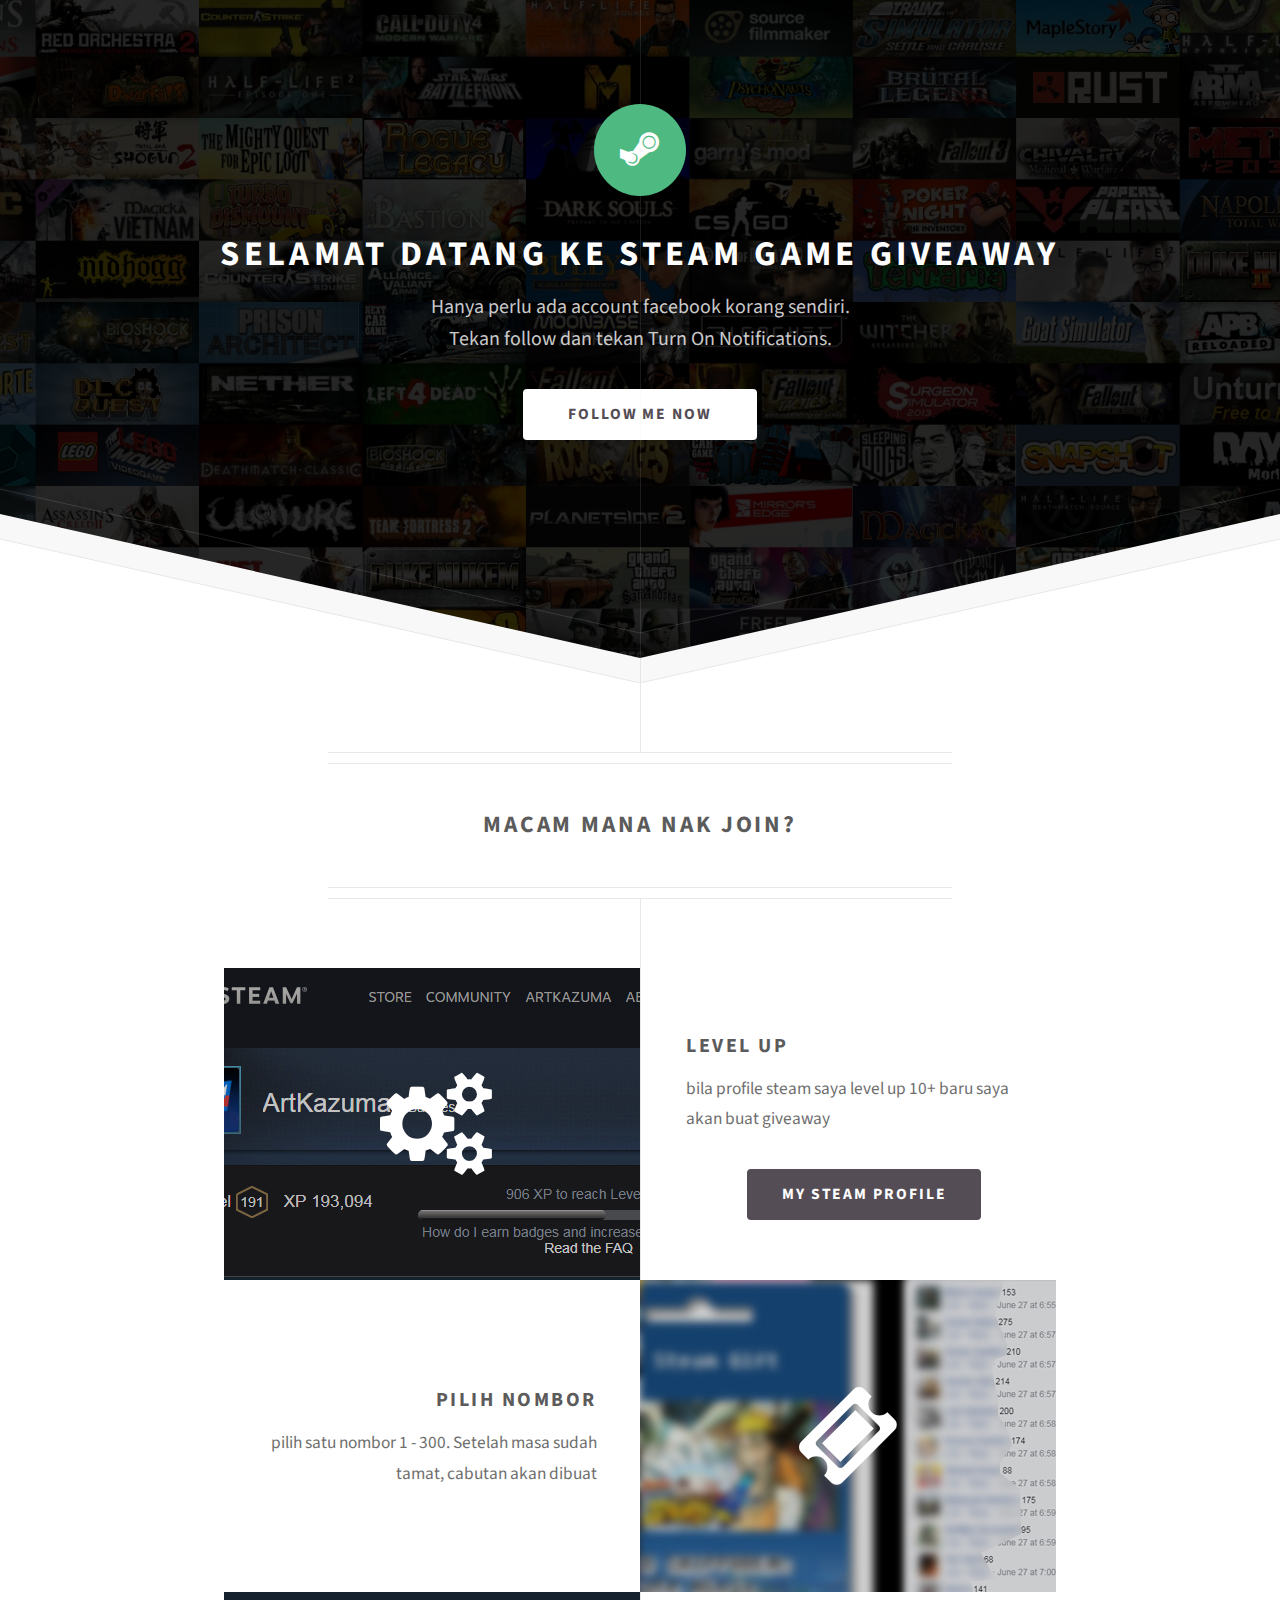
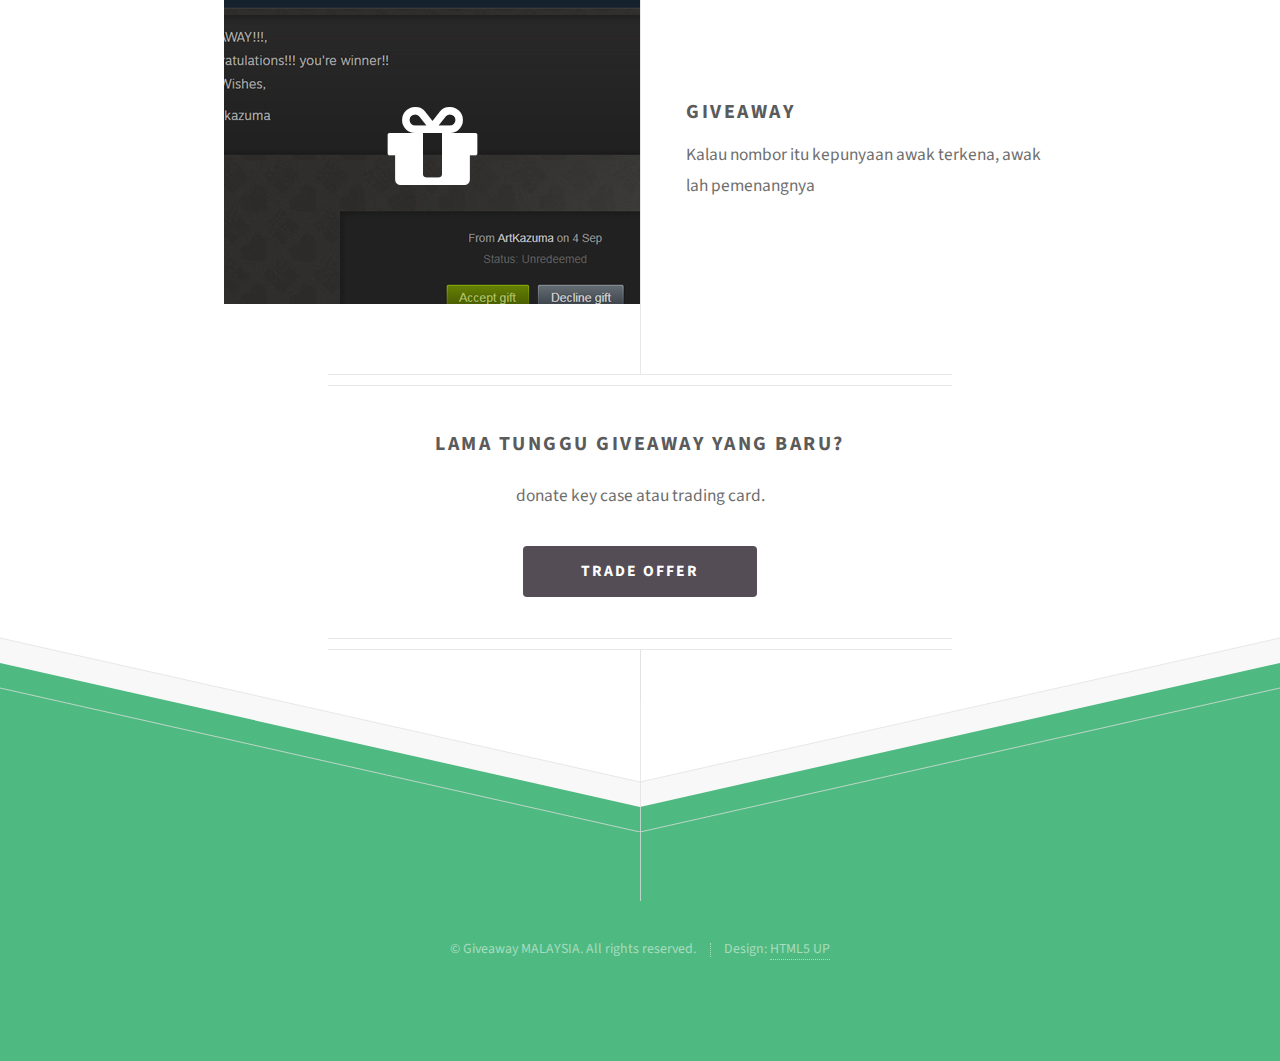
<file: steamgame.ga/index.html>
<!DOCTYPE HTML>
<!--
	Directive by HTML5 UP
	html5up.net | @ajlkn
	Free for personal and commercial use under the CCA 3.0 license (html5up.net/license)
-->
<html>


<style>
.btn {
  background: #3498db;
  background-image: -webkit-linear-gradient(top, #3498db, #2980b9);
  background-image: -moz-linear-gradient(top, #3498db, #2980b9);
  background-image: -ms-linear-gradient(top, #3498db, #2980b9);
  background-image: -o-linear-gradient(top, #3498db, #2980b9);
  background-image: linear-gradient(to bottom, #3498db, #2980b9);
  -webkit-border-radius: 0;
  -moz-border-radius: 0;
  border-radius: 0px;
  font-family: Arial;
  color: #ffffff;
  font-size: 27px;
  padding: 22px 18px 19px 20px;
  border: solid #1f628d 0px;
  text-decoration: none;
}

.btn:hover {
  background: #3cb0fd;
  text-decoration: none;
}

}#freewha {display: none;}

</style>
	<head>
		<title>Giveaway For Malaysia</title>
		<meta charset="utf-8" />
		<meta name="viewport" content="width=device-width, initial-scale=1" />
		<!--[if lte IE 8]><script src="assets/js/ie/html5shiv.js"></script><![endif]-->
		<link rel="stylesheet" href="assets/css/main.css" />
		<!--[if lte IE 8]><link rel="stylesheet" href="assets/css/ie8.css" /><![endif]-->
		<link rel="icon" href="assets\css\images\ico.png">
	</head>
	<body>

		<!-- Header -->
			<div id="header">
				<span class="logo icon fa fa-steam"></span>
				<h1>Selamat Datang Ke Steam Game Giveaway</h1>
				<p>Hanya perlu ada account facebook korang sendiri.</a>
				<br />
				Tekan follow dan tekan Turn On Notifications</a>.
				<br /><br />				<ul class="actions">
						<li><a target="_blank" href="https://www.facebook.com/afeqien.manja/media_set?set=a.895806427151703.1073741858.100001670620458" class="button">follow me now</a></li>
					</ul></p>
			</div>

		<!-- Main -->
			<div id="main">

				<header class="major container 75%">
					<h2>macam mana nak join?</h2>
					<!--
					<p>Tellus erat mauris ipsum fermentum<br />
					etiam vivamus nunc nibh morbi.</p>
					-->
				</header>

				<div class="box alt container">
					<section class="feature left">
						<a  class="image icon fa fa-cogs"><img src="images/pic01.jpg" alt="" /></a>
						<div class="content">
							<h3>Level UP</h3>
							<p>bila profile steam saya level up 10+ baru saya akan buat giveaway <ul class="actions">
						<li><a target="_blank" href="http://steamcommunity.com/id/artkazuma" class="button">My Steam Profile</a></li></p>
						</div>
					</section>
					<section class="feature right">
						<a  class="image icon fa fa-ticket"><img src="images/pic02.jpg" alt="" /></a>
						<div class="content">
							<h3>pilih nombor</h3>
							<p>pilih satu nombor 1 - 300. Setelah masa sudah tamat, cabutan akan dibuat </p>
						</div>
					</section>
					<section class="feature left">
						<a class="image icon fa fa-gift"><img src="images/pic03.jpg" alt="" /></a>
						<div class="content">
							<h3>Giveaway</h3>
							<p>Kalau nombor itu kepunyaan awak terkena, awak lah pemenangnya</p>
						</div>
					</section>
				</div>

				<!--
				<div class="box container">
					<header>
						<h2>A lot of generic stuff</h2>
					</header>
					<section>
						<header>
							<h3>Paragraph</h3>
							<p>This is the subtitle for this particular heading</p>
						</header>
						<p>Phasellus nisl nisl, varius id <sup>porttitor sed pellentesque</sup> ac orci. Pellentesque
						habitant <strong>strong</strong> tristique <b>bold</b> et netus <i>italic</i> malesuada <em>emphasized</em> ac turpis egestas. Morbi
						leo suscipit ut. Praesent <sub>id turpis vitae</sub> turpis pretium ultricies. Vestibulum sit
						amet risus elit.</p>
					</section>
					<section>
						<header>
							<h3>Blockquote</h3>
						</header>
						<blockquote>Fringilla nisl. Donec accumsan interdum nisi, quis tincidunt felis sagittis eget.
						tempus euismod. Vestibulum ante ipsum primis in faucibus.</blockquote>
					</section>
					<section>
						<header>
							<h3>Divider</h3>
						</header>
						<p>Donec consectetur vestibulum dolor et pulvinar. Etiam vel felis enim, at viverra
						ligula. Ut porttitor sagittis lorem, quis eleifend nisi ornare vel. Praesent nec orci
						facilisis leo magna. Cras sit amet urna eros, id egestas urna. Quisque aliquam
						tempus euismod. Vestibulum ante ipsum primis in faucibus orci luctus et ultrices
						posuere cubilia.</p>
						<hr />
						<p>Donec consectetur vestibulum dolor et pulvinar. Etiam vel felis enim, at viverra
						ligula. Ut porttitor sagittis lorem, quis eleifend nisi ornare vel. Praesent nec orci
						facilisis leo magna. Cras sit amet urna eros, id egestas urna. Quisque aliquam
						tempus euismod. Vestibulum ante ipsum primis in faucibus orci luctus et ultrices
						posuere cubilia.</p>
					</section>
					<section>
						<header>
							<h3>Unordered List</h3>
						</header>
						<ul class="default">
							<li>Donec consectetur vestibulum dolor et pulvinar. Etiam vel felis enim, at viverra ligula. Ut porttitor sagittis lorem, quis eleifend nisi ornare vel.</li>
							<li>Donec consectetur vestibulum dolor et pulvinar. Etiam vel felis enim, at viverra ligula. Ut porttitor sagittis lorem, quis eleifend nisi ornare vel.</li>
							<li>Donec consectetur vestibulum dolor et pulvinar. Etiam vel felis enim, at viverra ligula. Ut porttitor sagittis lorem, quis eleifend nisi ornare vel.</li>
							<li>Donec consectetur vestibulum dolor et pulvinar. Etiam vel felis enim, at viverra ligula. Ut porttitor sagittis lorem, quis eleifend nisi ornare vel.</li>
						</ul>
					</section>
					<section>
						<header>
							<h3>Ordered List</h3>
						</header>
						<ol class="default">
							<li>Donec consectetur vestibulum dolor et pulvinar. Etiam vel felis enim, at viverra ligula. Ut porttitor sagittis lorem, quis eleifend nisi ornare vel.</li>
							<li>Donec consectetur vestibulum dolor et pulvinar. Etiam vel felis enim, at viverra ligula. Ut porttitor sagittis lorem, quis eleifend nisi ornare vel.</li>
							<li>Donec consectetur vestibulum dolor et pulvinar. Etiam vel felis enim, at viverra ligula. Ut porttitor sagittis lorem, quis eleifend nisi ornare vel.</li>
							<li>Donec consectetur vestibulum dolor et pulvinar. Etiam vel felis enim, at viverra ligula. Ut porttitor sagittis lorem, quis eleifend nisi ornare vel.</li>
						</ol>
					</section>
					<section>
						<header>
							<h3>Table</h3>
						</header>
						<div class="table-wrapper">
							<table class="default">
								<thead>
									<tr>
										<th>ID</th>
										<th>Name</th>
										<th>Description</th>
										<th>Price</th>
									</tr>
								</thead>
								<tbody>
									<tr>
										<td>45815</td>
										<td>Something</td>
										<td>Ut porttitor sagittis lorem, quis eleifend nisi ornare vel.</td>
										<td>29.99</td>
									</tr>
									<tr>
										<td>24524</td>
										<td>Nothing</td>
										<td>Ut porttitor sagittis lorem, quis eleifend nisi ornare vel.</td>
										<td>19.99</td>
									</tr>
									<tr>
										<td>45815</td>
										<td>Something</td>
										<td>Ut porttitor sagittis lorem, quis eleifend nisi ornare vel.</td>
										<td>29.99</td>
									</tr>
									<tr>
										<td>24524</td>
										<td>Nothing</td>
										<td>Ut porttitor sagittis lorem, quis eleifend nisi ornare vel.</td>
										<td>19.99</td>
									</tr>
								</tbody>
								<tfoot>
									<tr>
										<td colspan="3"></td>
										<td>100.00</td>
									</tr>
								</tfoot>
							</table>
						</div>
					</section>
					<section>
						<header>
							<h3>Form</h3>
						</header>
						<form method="post" action="#">
							<div class="row">
								<div class="6u 12u(mobilep)">
									<label for="name">Name</label>
									<input class="text" type="text" name="name" id="name" value="" placeholder="John Doe" />
								</div>
								<div class="6u 12u(mobilep)">
									<label for="email">Email</label>
									<input class="text" type="text" name="email" id="email" value="" placeholder="johndoe@domain.tld" />
								</div>
							</div>
							<div class="row">
								<div class="12u">
									<label for="subject">Subject</label>
									<input class="text" type="text" name="subject" id="subject" value="" placeholder="Enter your subject" />
								</div>
							</div>
							<div class="row">
								<div class="12u">
									<label for="subject">Message</label>
									<textarea name="message" id="message" placeholder="Enter your message" rows="6"></textarea>
								</div>
							</div>
							<div class="row">
								<div class="12u">
									<ul class="actions">
										<li><input type="submit" value="Send" /></li>
										<li><input type="reset" value="Reset" class="alt" /></li>
									</ul>
								</div>
							</div>
						</form>
					</section>
				</div>
				-->

				<footer class="major container 75%">
					<h3>lama tunggu giveaway yang baru?</h3>
					<p>donate key case atau trading card.</p>
					<ul class="actions">
						<li><a target="_blank" href="https://steamcommunity.com/tradeoffer/new/?partner=182076059&token=0qefOMpz" class="button">Trade Offer</a></li>
					</ul>
				</footer>

			</div>

		<!-- Footer -->
			<div id="footer">
				<div class="container 75%">


					<ul class="copyright">
						<li>&copy; Giveaway MALAYSIA. All rights reserved.</li><li>Design: <a href="http://html5up.net">HTML5 UP</a></li>
					</ul>

				</div>
			</div>

		<!-- Scripts -->
			<script src="assets/js/jquery.min.js"></script>
			<script src="assets/js/skel.min.js"></script>
			<script src="assets/js/util.js"></script>
			<!--[if lte IE 8]><script src="assets/js/ie/respond.min.js"></script><![endif]-->
			<script src="assets/js/main.js"></script>

	</body>
</html>
</file>
<file: steamgame.ga/assets/css/ie8.css>
/*
	Directive by HTML5 UP
	html5up.net | @ajlkn
	Free for personal and commercial use under the CCA 3.0 license (html5up.net/license)
*/

/* Basic */

	hr {
		border-top: solid 1px #cccccc;
	}

	blockquote {
		border-left: solid 0.5em #cccccc;
	}

/* Section/Article */

	header.major {
		border-color: #cccccc;
	}

		header.major p {
			border-top: solid 1px #cccccc;
		}

	footer.major {
		border-color: #cccccc;
	}

/* Button */

	input[type="submit"],
	input[type="reset"],
	input[type="button"],
	.button {
		position: relative;
		-ms-behavior: url("assets/js/ie/PIE.htc");
	}

		input[type="submit"].alt,
		input[type="reset"].alt,
		input[type="button"].alt,
		.button.alt {
			border: solid 1px #cccccc;
		}

/* Form */

	input[type="text"],
	input[type="password"],
	input[type="email"],
	select,
	textarea {
		position: relative;
		border: solid 1px #cccccc;
		-ms-behavior: url("assets/js/ie/PIE.htc");
	}

/* Image */

	.image {
		border: 0;
		display: inline-block;
		position: relative;
	}

		.image:after {
			display: none;
		}

/* Box */

	.box {
		border: solid 1px #cccccc;
	}

/* Header */

	#header {
		background-image: url("../../images/header.jpg") !important;
		background-size: cover !important;
		background-position: scroll !important;
		-ms-behavior: url("assets/js/ie/backgroundsize.min.htc");
		padding: 8em 0 !important;
		color: #ffffff;
	}

		#header a {
			color: inherit;
		}

		#header:before {
			content: '';
			background-image: url("images/overlay.png");
			position: absolute;
			left: 0;
			top: 0;
			width: 100%;
			height: 100%;
			display: block;
			z-index: 0;
		}

		#header > * {
			position: relative;
			z-index: 1;
		}

		#header .logo {
			-ms-behavior: url("assets/js/ie/PIE.htc");
		}

/* Footer */

	#footer {
		background-image: none !important;
		margin-top: 0 !important;
		padding: 4em 0 !important;
		color: #ffffff;
	}

/* Main */

	#main {
		padding: 4em 0;
	}
</file>
<file: steamgame.ga/assets/css/main.css>
@import url("font-awesome.min.css");
@import url("https://fonts.googleapis.com/css?family=Source+Sans+Pro:300,300italic,400,400italic,600,600italic,700,700italic");

/*
	Directive by HTML5 UP
	html5up.net | @ajlkn
	Free for personal and commercial use under the CCA 3.0 license (html5up.net/license)
*/

/* Reset */

	html, body, div, span, applet, object, iframe, h1, h2, h3, h4, h5, h6, p, blockquote, pre, a, abbr, acronym, address, big, cite, code, del, dfn, em, img, ins, kbd, q, s, samp, small, strike, strong, sub, sup, tt, var, b, u, i, center, dl, dt, dd, ol, ul, li, fieldset, form, label, legend, table, caption, tbody, tfoot, thead, tr, th, td, article, aside, canvas, details, embed, figure, figcaption, footer, header, hgroup, menu, nav, output, ruby, section, summary, time, mark, audio, video {
		margin: 0;
		padding: 0;
		border: 0;
		font-size: 100%;
		font: inherit;
		vertical-align: baseline;
	}

	article, aside, details, figcaption, figure, footer, header, hgroup, menu, nav, section {
		display: block;
	}

	body {
		line-height: 1;
	}

	ol, ul {
		list-style: none;
	}

	blockquote, q {
		quotes: none;
	}

	blockquote:before, blockquote:after, q:before, q:after {
		content: '';
		content: none;
	}

	table {
		border-collapse: collapse;
		border-spacing: 0;
	}

	body {
		-webkit-text-size-adjust: none;
	}

/* Box Model */

	*, *:before, *:after {
		-moz-box-sizing: border-box;
		-webkit-box-sizing: border-box;
		box-sizing: border-box;
	}

/* Containers */

	.container {
		margin-left: auto;
		margin-right: auto;
	}

	.container.\31 25\25 {
		width: 100%;
		max-width: 63.75em;
		min-width: 51em;
	}

	.container.\37 5\25 {
		width: 38.25em;
	}

	.container.\35 0\25 {
		width: 25.5em;
	}

	.container.\32 5\25 {
		width: 12.75em;
	}

	.container {
		width: 51em;
	}

	@media screen and (max-width: 1680px) {

		.container.\31 25\25 {
			width: 100%;
			max-width: 63.75em;
			min-width: 51em;
		}

		.container.\37 5\25 {
			width: 38.25em;
		}

		.container.\35 0\25 {
			width: 25.5em;
		}

		.container.\32 5\25 {
			width: 12.75em;
		}

		.container {
			width: 51em;
		}

	}

	@media screen and (max-width: 1280px) {

		.container.\31 25\25 {
			width: 100%;
			max-width: 60em;
			min-width: 48em;
		}

		.container.\37 5\25 {
			width: 36em;
		}

		.container.\35 0\25 {
			width: 24em;
		}

		.container.\32 5\25 {
			width: 12em;
		}

		.container {
			width: 48em;
		}

	}

	@media screen and (max-width: 980px) {

		.container.\31 25\25 {
			width: 100%;
			max-width: 118.75%;
			min-width: 95%;
		}

		.container.\37 5\25 {
			width: 71.25%;
		}

		.container.\35 0\25 {
			width: 47.5%;
		}

		.container.\32 5\25 {
			width: 23.75%;
		}

		.container {
			width: 95%;
		}

	}

	@media screen and (max-width: 840px) {

		.container.\31 25\25 {
			width: 100%;
			max-width: 118.75%;
			min-width: 95%;
		}

		.container.\37 5\25 {
			width: 71.25%;
		}

		.container.\35 0\25 {
			width: 47.5%;
		}

		.container.\32 5\25 {
			width: 23.75%;
		}

		.container {
			width: 95% !important;
		}

	}

	@media screen and (max-width: 736px) {

		.container.\31 25\25 {
			width: 100%;
			max-width: 112.5%;
			min-width: 90%;
		}

		.container.\37 5\25 {
			width: 67.5%;
		}

		.container.\35 0\25 {
			width: 45%;
		}

		.container.\32 5\25 {
			width: 22.5%;
		}

		.container {
			width: 90% !important;
		}

	}

	@media screen and (max-width: 480px) {

		.container.\31 25\25 {
			width: 100%;
			max-width: 125%;
			min-width: 100%;
		}

		.container.\37 5\25 {
			width: 75%;
		}

		.container.\35 0\25 {
			width: 50%;
		}

		.container.\32 5\25 {
			width: 25%;
		}

		.container {
			width: 100% !important;
		}

	}

/* Grid */

	.row {
		border-bottom: solid 1px transparent;
		-moz-box-sizing: border-box;
		-webkit-box-sizing: border-box;
		box-sizing: border-box;
	}

	.row > * {
		float: left;
		-moz-box-sizing: border-box;
		-webkit-box-sizing: border-box;
		box-sizing: border-box;
	}

	.row:after, .row:before {
		content: '';
		display: block;
		clear: both;
		height: 0;
	}

	.row.uniform > * > :first-child {
		margin-top: 0;
	}

	.row.uniform > * > :last-child {
		margin-bottom: 0;
	}

	.row.\30 \25 > * {
		padding: 0px 0 0 0px;
	}

	.row.\30 \25 {
		margin: 0px 0 -1px 0px;
	}

	.row.uniform.\30 \25 > * {
		padding: 0px 0 0 0px;
	}

	.row.uniform.\30 \25 {
		margin: 0px 0 -1px 0px;
	}

	.row > * {
		padding: 30px 0 0 30px;
	}

	.row {
		margin: -30px 0 -1px -30px;
	}

	.row.uniform > * {
		padding: 30px 0 0 30px;
	}

	.row.uniform {
		margin: -30px 0 -1px -30px;
	}

	.row.\32 00\25 > * {
		padding: 60px 0 0 60px;
	}

	.row.\32 00\25 {
		margin: -60px 0 -1px -60px;
	}

	.row.uniform.\32 00\25 > * {
		padding: 60px 0 0 60px;
	}

	.row.uniform.\32 00\25 {
		margin: -60px 0 -1px -60px;
	}

	.row.\31 50\25 > * {
		padding: 45px 0 0 45px;
	}

	.row.\31 50\25 {
		margin: -45px 0 -1px -45px;
	}

	.row.uniform.\31 50\25 > * {
		padding: 45px 0 0 45px;
	}

	.row.uniform.\31 50\25 {
		margin: -45px 0 -1px -45px;
	}

	.row.\35 0\25 > * {
		padding: 15px 0 0 15px;
	}

	.row.\35 0\25 {
		margin: -15px 0 -1px -15px;
	}

	.row.uniform.\35 0\25 > * {
		padding: 15px 0 0 15px;
	}

	.row.uniform.\35 0\25 {
		margin: -15px 0 -1px -15px;
	}

	.row.\32 5\25 > * {
		padding: 7.5px 0 0 7.5px;
	}

	.row.\32 5\25 {
		margin: -7.5px 0 -1px -7.5px;
	}

	.row.uniform.\32 5\25 > * {
		padding: 7.5px 0 0 7.5px;
	}

	.row.uniform.\32 5\25 {
		margin: -7.5px 0 -1px -7.5px;
	}

	.\31 2u, .\31 2u\24 {
		width: 100%;
		clear: none;
		margin-left: 0;
	}

	.\31 1u, .\31 1u\24 {
		width: 91.6666666667%;
		clear: none;
		margin-left: 0;
	}

	.\31 0u, .\31 0u\24 {
		width: 83.3333333333%;
		clear: none;
		margin-left: 0;
	}

	.\39 u, .\39 u\24 {
		width: 75%;
		clear: none;
		margin-left: 0;
	}

	.\38 u, .\38 u\24 {
		width: 66.6666666667%;
		clear: none;
		margin-left: 0;
	}

	.\37 u, .\37 u\24 {
		width: 58.3333333333%;
		clear: none;
		margin-left: 0;
	}

	.\36 u, .\36 u\24 {
		width: 50%;
		clear: none;
		margin-left: 0;
	}

	.\35 u, .\35 u\24 {
		width: 41.6666666667%;
		clear: none;
		margin-left: 0;
	}

	.\34 u, .\34 u\24 {
		width: 33.3333333333%;
		clear: none;
		margin-left: 0;
	}

	.\33 u, .\33 u\24 {
		width: 25%;
		clear: none;
		margin-left: 0;
	}

	.\32 u, .\32 u\24 {
		width: 16.6666666667%;
		clear: none;
		margin-left: 0;
	}

	.\31 u, .\31 u\24 {
		width: 8.3333333333%;
		clear: none;
		margin-left: 0;
	}

	.\31 2u\24 + *,
	.\31 1u\24 + *,
	.\31 0u\24 + *,
	.\39 u\24 + *,
	.\38 u\24 + *,
	.\37 u\24 + *,
	.\36 u\24 + *,
	.\35 u\24 + *,
	.\34 u\24 + *,
	.\33 u\24 + *,
	.\32 u\24 + *,
	.\31 u\24 + * {
		clear: left;
	}

	.\-11u {
		margin-left: 91.66667%;
	}

	.\-10u {
		margin-left: 83.33333%;
	}

	.\-9u {
		margin-left: 75%;
	}

	.\-8u {
		margin-left: 66.66667%;
	}

	.\-7u {
		margin-left: 58.33333%;
	}

	.\-6u {
		margin-left: 50%;
	}

	.\-5u {
		margin-left: 41.66667%;
	}

	.\-4u {
		margin-left: 33.33333%;
	}

	.\-3u {
		margin-left: 25%;
	}

	.\-2u {
		margin-left: 16.66667%;
	}

	.\-1u {
		margin-left: 8.33333%;
	}

	@media screen and (max-width: 1680px) {

		.row > * {
			padding: 30px 0 0 30px;
		}

		.row {
			margin: -30px 0 -1px -30px;
		}

		.row.uniform > * {
			padding: 30px 0 0 30px;
		}

		.row.uniform {
			margin: -30px 0 -1px -30px;
		}

		.row.\32 00\25 > * {
			padding: 60px 0 0 60px;
		}

		.row.\32 00\25 {
			margin: -60px 0 -1px -60px;
		}

		.row.uniform.\32 00\25 > * {
			padding: 60px 0 0 60px;
		}

		.row.uniform.\32 00\25 {
			margin: -60px 0 -1px -60px;
		}

		.row.\31 50\25 > * {
			padding: 45px 0 0 45px;
		}

		.row.\31 50\25 {
			margin: -45px 0 -1px -45px;
		}

		.row.uniform.\31 50\25 > * {
			padding: 45px 0 0 45px;
		}

		.row.uniform.\31 50\25 {
			margin: -45px 0 -1px -45px;
		}

		.row.\35 0\25 > * {
			padding: 15px 0 0 15px;
		}

		.row.\35 0\25 {
			margin: -15px 0 -1px -15px;
		}

		.row.uniform.\35 0\25 > * {
			padding: 15px 0 0 15px;
		}

		.row.uniform.\35 0\25 {
			margin: -15px 0 -1px -15px;
		}

		.row.\32 5\25 > * {
			padding: 7.5px 0 0 7.5px;
		}

		.row.\32 5\25 {
			margin: -7.5px 0 -1px -7.5px;
		}

		.row.uniform.\32 5\25 > * {
			padding: 7.5px 0 0 7.5px;
		}

		.row.uniform.\32 5\25 {
			margin: -7.5px 0 -1px -7.5px;
		}

		.\31 2u\28wide\29, .\31 2u\24\28wide\29 {
			width: 100%;
			clear: none;
			margin-left: 0;
		}

		.\31 1u\28wide\29, .\31 1u\24\28wide\29 {
			width: 91.6666666667%;
			clear: none;
			margin-left: 0;
		}

		.\31 0u\28wide\29, .\31 0u\24\28wide\29 {
			width: 83.3333333333%;
			clear: none;
			margin-left: 0;
		}

		.\39 u\28wide\29, .\39 u\24\28wide\29 {
			width: 75%;
			clear: none;
			margin-left: 0;
		}

		.\38 u\28wide\29, .\38 u\24\28wide\29 {
			width: 66.6666666667%;
			clear: none;
			margin-left: 0;
		}

		.\37 u\28wide\29, .\37 u\24\28wide\29 {
			width: 58.3333333333%;
			clear: none;
			margin-left: 0;
		}

		.\36 u\28wide\29, .\36 u\24\28wide\29 {
			width: 50%;
			clear: none;
			margin-left: 0;
		}

		.\35 u\28wide\29, .\35 u\24\28wide\29 {
			width: 41.6666666667%;
			clear: none;
			margin-left: 0;
		}

		.\34 u\28wide\29, .\34 u\24\28wide\29 {
			width: 33.3333333333%;
			clear: none;
			margin-left: 0;
		}

		.\33 u\28wide\29, .\33 u\24\28wide\29 {
			width: 25%;
			clear: none;
			margin-left: 0;
		}

		.\32 u\28wide\29, .\32 u\24\28wide\29 {
			width: 16.6666666667%;
			clear: none;
			margin-left: 0;
		}

		.\31 u\28wide\29, .\31 u\24\28wide\29 {
			width: 8.3333333333%;
			clear: none;
			margin-left: 0;
		}

		.\31 2u\24\28wide\29 + *,
		.\31 1u\24\28wide\29 + *,
		.\31 0u\24\28wide\29 + *,
		.\39 u\24\28wide\29 + *,
		.\38 u\24\28wide\29 + *,
		.\37 u\24\28wide\29 + *,
		.\36 u\24\28wide\29 + *,
		.\35 u\24\28wide\29 + *,
		.\34 u\24\28wide\29 + *,
		.\33 u\24\28wide\29 + *,
		.\32 u\24\28wide\29 + *,
		.\31 u\24\28wide\29 + * {
			clear: left;
		}

		.\-11u\28wide\29 {
			margin-left: 91.66667%;
		}

		.\-10u\28wide\29 {
			margin-left: 83.33333%;
		}

		.\-9u\28wide\29 {
			margin-left: 75%;
		}

		.\-8u\28wide\29 {
			margin-left: 66.66667%;
		}

		.\-7u\28wide\29 {
			margin-left: 58.33333%;
		}

		.\-6u\28wide\29 {
			margin-left: 50%;
		}

		.\-5u\28wide\29 {
			margin-left: 41.66667%;
		}

		.\-4u\28wide\29 {
			margin-left: 33.33333%;
		}

		.\-3u\28wide\29 {
			margin-left: 25%;
		}

		.\-2u\28wide\29 {
			margin-left: 16.66667%;
		}

		.\-1u\28wide\29 {
			margin-left: 8.33333%;
		}

	}

	@media screen and (max-width: 1280px) {

		.row > * {
			padding: 30px 0 0 30px;
		}

		.row {
			margin: -30px 0 -1px -30px;
		}

		.row.uniform > * {
			padding: 30px 0 0 30px;
		}

		.row.uniform {
			margin: -30px 0 -1px -30px;
		}

		.row.\32 00\25 > * {
			padding: 60px 0 0 60px;
		}

		.row.\32 00\25 {
			margin: -60px 0 -1px -60px;
		}

		.row.uniform.\32 00\25 > * {
			padding: 60px 0 0 60px;
		}

		.row.uniform.\32 00\25 {
			margin: -60px 0 -1px -60px;
		}

		.row.\31 50\25 > * {
			padding: 45px 0 0 45px;
		}

		.row.\31 50\25 {
			margin: -45px 0 -1px -45px;
		}

		.row.uniform.\31 50\25 > * {
			padding: 45px 0 0 45px;
		}

		.row.uniform.\31 50\25 {
			margin: -45px 0 -1px -45px;
		}

		.row.\35 0\25 > * {
			padding: 15px 0 0 15px;
		}

		.row.\35 0\25 {
			margin: -15px 0 -1px -15px;
		}

		.row.uniform.\35 0\25 > * {
			padding: 15px 0 0 15px;
		}

		.row.uniform.\35 0\25 {
			margin: -15px 0 -1px -15px;
		}

		.row.\32 5\25 > * {
			padding: 7.5px 0 0 7.5px;
		}

		.row.\32 5\25 {
			margin: -7.5px 0 -1px -7.5px;
		}

		.row.uniform.\32 5\25 > * {
			padding: 7.5px 0 0 7.5px;
		}

		.row.uniform.\32 5\25 {
			margin: -7.5px 0 -1px -7.5px;
		}

		.\31 2u\28normal\29, .\31 2u\24\28normal\29 {
			width: 100%;
			clear: none;
			margin-left: 0;
		}

		.\31 1u\28normal\29, .\31 1u\24\28normal\29 {
			width: 91.6666666667%;
			clear: none;
			margin-left: 0;
		}

		.\31 0u\28normal\29, .\31 0u\24\28normal\29 {
			width: 83.3333333333%;
			clear: none;
			margin-left: 0;
		}

		.\39 u\28normal\29, .\39 u\24\28normal\29 {
			width: 75%;
			clear: none;
			margin-left: 0;
		}

		.\38 u\28normal\29, .\38 u\24\28normal\29 {
			width: 66.6666666667%;
			clear: none;
			margin-left: 0;
		}

		.\37 u\28normal\29, .\37 u\24\28normal\29 {
			width: 58.3333333333%;
			clear: none;
			margin-left: 0;
		}

		.\36 u\28normal\29, .\36 u\24\28normal\29 {
			width: 50%;
			clear: none;
			margin-left: 0;
		}

		.\35 u\28normal\29, .\35 u\24\28normal\29 {
			width: 41.6666666667%;
			clear: none;
			margin-left: 0;
		}

		.\34 u\28normal\29, .\34 u\24\28normal\29 {
			width: 33.3333333333%;
			clear: none;
			margin-left: 0;
		}

		.\33 u\28normal\29, .\33 u\24\28normal\29 {
			width: 25%;
			clear: none;
			margin-left: 0;
		}

		.\32 u\28normal\29, .\32 u\24\28normal\29 {
			width: 16.6666666667%;
			clear: none;
			margin-left: 0;
		}

		.\31 u\28normal\29, .\31 u\24\28normal\29 {
			width: 8.3333333333%;
			clear: none;
			margin-left: 0;
		}

		.\31 2u\24\28normal\29 + *,
		.\31 1u\24\28normal\29 + *,
		.\31 0u\24\28normal\29 + *,
		.\39 u\24\28normal\29 + *,
		.\38 u\24\28normal\29 + *,
		.\37 u\24\28normal\29 + *,
		.\36 u\24\28normal\29 + *,
		.\35 u\24\28normal\29 + *,
		.\34 u\24\28normal\29 + *,
		.\33 u\24\28normal\29 + *,
		.\32 u\24\28normal\29 + *,
		.\31 u\24\28normal\29 + * {
			clear: left;
		}

		.\-11u\28normal\29 {
			margin-left: 91.66667%;
		}

		.\-10u\28normal\29 {
			margin-left: 83.33333%;
		}

		.\-9u\28normal\29 {
			margin-left: 75%;
		}

		.\-8u\28normal\29 {
			margin-left: 66.66667%;
		}

		.\-7u\28normal\29 {
			margin-left: 58.33333%;
		}

		.\-6u\28normal\29 {
			margin-left: 50%;
		}

		.\-5u\28normal\29 {
			margin-left: 41.66667%;
		}

		.\-4u\28normal\29 {
			margin-left: 33.33333%;
		}

		.\-3u\28normal\29 {
			margin-left: 25%;
		}

		.\-2u\28normal\29 {
			margin-left: 16.66667%;
		}

		.\-1u\28normal\29 {
			margin-left: 8.33333%;
		}

	}

	@media screen and (max-width: 980px) {

		.row > * {
			padding: 30px 0 0 30px;
		}

		.row {
			margin: -30px 0 -1px -30px;
		}

		.row.uniform > * {
			padding: 30px 0 0 30px;
		}

		.row.uniform {
			margin: -30px 0 -1px -30px;
		}

		.row.\32 00\25 > * {
			padding: 60px 0 0 60px;
		}

		.row.\32 00\25 {
			margin: -60px 0 -1px -60px;
		}

		.row.uniform.\32 00\25 > * {
			padding: 60px 0 0 60px;
		}

		.row.uniform.\32 00\25 {
			margin: -60px 0 -1px -60px;
		}

		.row.\31 50\25 > * {
			padding: 45px 0 0 45px;
		}

		.row.\31 50\25 {
			margin: -45px 0 -1px -45px;
		}

		.row.uniform.\31 50\25 > * {
			padding: 45px 0 0 45px;
		}

		.row.uniform.\31 50\25 {
			margin: -45px 0 -1px -45px;
		}

		.row.\35 0\25 > * {
			padding: 15px 0 0 15px;
		}

		.row.\35 0\25 {
			margin: -15px 0 -1px -15px;
		}

		.row.uniform.\35 0\25 > * {
			padding: 15px 0 0 15px;
		}

		.row.uniform.\35 0\25 {
			margin: -15px 0 -1px -15px;
		}

		.row.\32 5\25 > * {
			padding: 7.5px 0 0 7.5px;
		}

		.row.\32 5\25 {
			margin: -7.5px 0 -1px -7.5px;
		}

		.row.uniform.\32 5\25 > * {
			padding: 7.5px 0 0 7.5px;
		}

		.row.uniform.\32 5\25 {
			margin: -7.5px 0 -1px -7.5px;
		}

		.\31 2u\28narrow\29, .\31 2u\24\28narrow\29 {
			width: 100%;
			clear: none;
			margin-left: 0;
		}

		.\31 1u\28narrow\29, .\31 1u\24\28narrow\29 {
			width: 91.6666666667%;
			clear: none;
			margin-left: 0;
		}

		.\31 0u\28narrow\29, .\31 0u\24\28narrow\29 {
			width: 83.3333333333%;
			clear: none;
			margin-left: 0;
		}

		.\39 u\28narrow\29, .\39 u\24\28narrow\29 {
			width: 75%;
			clear: none;
			margin-left: 0;
		}

		.\38 u\28narrow\29, .\38 u\24\28narrow\29 {
			width: 66.6666666667%;
			clear: none;
			margin-left: 0;
		}

		.\37 u\28narrow\29, .\37 u\24\28narrow\29 {
			width: 58.3333333333%;
			clear: none;
			margin-left: 0;
		}

		.\36 u\28narrow\29, .\36 u\24\28narrow\29 {
			width: 50%;
			clear: none;
			margin-left: 0;
		}

		.\35 u\28narrow\29, .\35 u\24\28narrow\29 {
			width: 41.6666666667%;
			clear: none;
			margin-left: 0;
		}

		.\34 u\28narrow\29, .\34 u\24\28narrow\29 {
			width: 33.3333333333%;
			clear: none;
			margin-left: 0;
		}

		.\33 u\28narrow\29, .\33 u\24\28narrow\29 {
			width: 25%;
			clear: none;
			margin-left: 0;
		}

		.\32 u\28narrow\29, .\32 u\24\28narrow\29 {
			width: 16.6666666667%;
			clear: none;
			margin-left: 0;
		}

		.\31 u\28narrow\29, .\31 u\24\28narrow\29 {
			width: 8.3333333333%;
			clear: none;
			margin-left: 0;
		}

		.\31 2u\24\28narrow\29 + *,
		.\31 1u\24\28narrow\29 + *,
		.\31 0u\24\28narrow\29 + *,
		.\39 u\24\28narrow\29 + *,
		.\38 u\24\28narrow\29 + *,
		.\37 u\24\28narrow\29 + *,
		.\36 u\24\28narrow\29 + *,
		.\35 u\24\28narrow\29 + *,
		.\34 u\24\28narrow\29 + *,
		.\33 u\24\28narrow\29 + *,
		.\32 u\24\28narrow\29 + *,
		.\31 u\24\28narrow\29 + * {
			clear: left;
		}

		.\-11u\28narrow\29 {
			margin-left: 91.66667%;
		}

		.\-10u\28narrow\29 {
			margin-left: 83.33333%;
		}

		.\-9u\28narrow\29 {
			margin-left: 75%;
		}

		.\-8u\28narrow\29 {
			margin-left: 66.66667%;
		}

		.\-7u\28narrow\29 {
			margin-left: 58.33333%;
		}

		.\-6u\28narrow\29 {
			margin-left: 50%;
		}

		.\-5u\28narrow\29 {
			margin-left: 41.66667%;
		}

		.\-4u\28narrow\29 {
			margin-left: 33.33333%;
		}

		.\-3u\28narrow\29 {
			margin-left: 25%;
		}

		.\-2u\28narrow\29 {
			margin-left: 16.66667%;
		}

		.\-1u\28narrow\29 {
			margin-left: 8.33333%;
		}

	}

	@media screen and (max-width: 840px) {

		.row > * {
			padding: 20px 0 0 20px;
		}

		.row {
			margin: -20px 0 -1px -20px;
		}

		.row.uniform > * {
			padding: 20px 0 0 20px;
		}

		.row.uniform {
			margin: -20px 0 -1px -20px;
		}

		.row.\32 00\25 > * {
			padding: 40px 0 0 40px;
		}

		.row.\32 00\25 {
			margin: -40px 0 -1px -40px;
		}

		.row.uniform.\32 00\25 > * {
			padding: 40px 0 0 40px;
		}

		.row.uniform.\32 00\25 {
			margin: -40px 0 -1px -40px;
		}

		.row.\31 50\25 > * {
			padding: 30px 0 0 30px;
		}

		.row.\31 50\25 {
			margin: -30px 0 -1px -30px;
		}

		.row.uniform.\31 50\25 > * {
			padding: 30px 0 0 30px;
		}

		.row.uniform.\31 50\25 {
			margin: -30px 0 -1px -30px;
		}

		.row.\35 0\25 > * {
			padding: 10px 0 0 10px;
		}

		.row.\35 0\25 {
			margin: -10px 0 -1px -10px;
		}

		.row.uniform.\35 0\25 > * {
			padding: 10px 0 0 10px;
		}

		.row.uniform.\35 0\25 {
			margin: -10px 0 -1px -10px;
		}

		.row.\32 5\25 > * {
			padding: 5px 0 0 5px;
		}

		.row.\32 5\25 {
			margin: -5px 0 -1px -5px;
		}

		.row.uniform.\32 5\25 > * {
			padding: 5px 0 0 5px;
		}

		.row.uniform.\32 5\25 {
			margin: -5px 0 -1px -5px;
		}

		.\31 2u\28narrower\29, .\31 2u\24\28narrower\29 {
			width: 100%;
			clear: none;
			margin-left: 0;
		}

		.\31 1u\28narrower\29, .\31 1u\24\28narrower\29 {
			width: 91.6666666667%;
			clear: none;
			margin-left: 0;
		}

		.\31 0u\28narrower\29, .\31 0u\24\28narrower\29 {
			width: 83.3333333333%;
			clear: none;
			margin-left: 0;
		}

		.\39 u\28narrower\29, .\39 u\24\28narrower\29 {
			width: 75%;
			clear: none;
			margin-left: 0;
		}

		.\38 u\28narrower\29, .\38 u\24\28narrower\29 {
			width: 66.6666666667%;
			clear: none;
			margin-left: 0;
		}

		.\37 u\28narrower\29, .\37 u\24\28narrower\29 {
			width: 58.3333333333%;
			clear: none;
			margin-left: 0;
		}

		.\36 u\28narrower\29, .\36 u\24\28narrower\29 {
			width: 50%;
			clear: none;
			margin-left: 0;
		}

		.\35 u\28narrower\29, .\35 u\24\28narrower\29 {
			width: 41.6666666667%;
			clear: none;
			margin-left: 0;
		}

		.\34 u\28narrower\29, .\34 u\24\28narrower\29 {
			width: 33.3333333333%;
			clear: none;
			margin-left: 0;
		}

		.\33 u\28narrower\29, .\33 u\24\28narrower\29 {
			width: 25%;
			clear: none;
			margin-left: 0;
		}

		.\32 u\28narrower\29, .\32 u\24\28narrower\29 {
			width: 16.6666666667%;
			clear: none;
			margin-left: 0;
		}

		.\31 u\28narrower\29, .\31 u\24\28narrower\29 {
			width: 8.3333333333%;
			clear: none;
			margin-left: 0;
		}

		.\31 2u\24\28narrower\29 + *,
		.\31 1u\24\28narrower\29 + *,
		.\31 0u\24\28narrower\29 + *,
		.\39 u\24\28narrower\29 + *,
		.\38 u\24\28narrower\29 + *,
		.\37 u\24\28narrower\29 + *,
		.\36 u\24\28narrower\29 + *,
		.\35 u\24\28narrower\29 + *,
		.\34 u\24\28narrower\29 + *,
		.\33 u\24\28narrower\29 + *,
		.\32 u\24\28narrower\29 + *,
		.\31 u\24\28narrower\29 + * {
			clear: left;
		}

		.\-11u\28narrower\29 {
			margin-left: 91.66667%;
		}

		.\-10u\28narrower\29 {
			margin-left: 83.33333%;
		}

		.\-9u\28narrower\29 {
			margin-left: 75%;
		}

		.\-8u\28narrower\29 {
			margin-left: 66.66667%;
		}

		.\-7u\28narrower\29 {
			margin-left: 58.33333%;
		}

		.\-6u\28narrower\29 {
			margin-left: 50%;
		}

		.\-5u\28narrower\29 {
			margin-left: 41.66667%;
		}

		.\-4u\28narrower\29 {
			margin-left: 33.33333%;
		}

		.\-3u\28narrower\29 {
			margin-left: 25%;
		}

		.\-2u\28narrower\29 {
			margin-left: 16.66667%;
		}

		.\-1u\28narrower\29 {
			margin-left: 8.33333%;
		}

	}

	@media screen and (max-width: 736px) {

		.row > * {
			padding: 20px 0 0 20px;
		}

		.row {
			margin: -20px 0 -1px -20px;
		}

		.row.uniform > * {
			padding: 20px 0 0 20px;
		}

		.row.uniform {
			margin: -20px 0 -1px -20px;
		}

		.row.\32 00\25 > * {
			padding: 40px 0 0 40px;
		}

		.row.\32 00\25 {
			margin: -40px 0 -1px -40px;
		}

		.row.uniform.\32 00\25 > * {
			padding: 40px 0 0 40px;
		}

		.row.uniform.\32 00\25 {
			margin: -40px 0 -1px -40px;
		}

		.row.\31 50\25 > * {
			padding: 30px 0 0 30px;
		}

		.row.\31 50\25 {
			margin: -30px 0 -1px -30px;
		}

		.row.uniform.\31 50\25 > * {
			padding: 30px 0 0 30px;
		}

		.row.uniform.\31 50\25 {
			margin: -30px 0 -1px -30px;
		}

		.row.\35 0\25 > * {
			padding: 10px 0 0 10px;
		}

		.row.\35 0\25 {
			margin: -10px 0 -1px -10px;
		}

		.row.uniform.\35 0\25 > * {
			padding: 10px 0 0 10px;
		}

		.row.uniform.\35 0\25 {
			margin: -10px 0 -1px -10px;
		}

		.row.\32 5\25 > * {
			padding: 5px 0 0 5px;
		}

		.row.\32 5\25 {
			margin: -5px 0 -1px -5px;
		}

		.row.uniform.\32 5\25 > * {
			padding: 5px 0 0 5px;
		}

		.row.uniform.\32 5\25 {
			margin: -5px 0 -1px -5px;
		}

		.\31 2u\28mobile\29, .\31 2u\24\28mobile\29 {
			width: 100%;
			clear: none;
			margin-left: 0;
		}

		.\31 1u\28mobile\29, .\31 1u\24\28mobile\29 {
			width: 91.6666666667%;
			clear: none;
			margin-left: 0;
		}

		.\31 0u\28mobile\29, .\31 0u\24\28mobile\29 {
			width: 83.3333333333%;
			clear: none;
			margin-left: 0;
		}

		.\39 u\28mobile\29, .\39 u\24\28mobile\29 {
			width: 75%;
			clear: none;
			margin-left: 0;
		}

		.\38 u\28mobile\29, .\38 u\24\28mobile\29 {
			width: 66.6666666667%;
			clear: none;
			margin-left: 0;
		}

		.\37 u\28mobile\29, .\37 u\24\28mobile\29 {
			width: 58.3333333333%;
			clear: none;
			margin-left: 0;
		}

		.\36 u\28mobile\29, .\36 u\24\28mobile\29 {
			width: 50%;
			clear: none;
			margin-left: 0;
		}

		.\35 u\28mobile\29, .\35 u\24\28mobile\29 {
			width: 41.6666666667%;
			clear: none;
			margin-left: 0;
		}

		.\34 u\28mobile\29, .\34 u\24\28mobile\29 {
			width: 33.3333333333%;
			clear: none;
			margin-left: 0;
		}

		.\33 u\28mobile\29, .\33 u\24\28mobile\29 {
			width: 25%;
			clear: none;
			margin-left: 0;
		}

		.\32 u\28mobile\29, .\32 u\24\28mobile\29 {
			width: 16.6666666667%;
			clear: none;
			margin-left: 0;
		}

		.\31 u\28mobile\29, .\31 u\24\28mobile\29 {
			width: 8.3333333333%;
			clear: none;
			margin-left: 0;
		}

		.\31 2u\24\28mobile\29 + *,
		.\31 1u\24\28mobile\29 + *,
		.\31 0u\24\28mobile\29 + *,
		.\39 u\24\28mobile\29 + *,
		.\38 u\24\28mobile\29 + *,
		.\37 u\24\28mobile\29 + *,
		.\36 u\24\28mobile\29 + *,
		.\35 u\24\28mobile\29 + *,
		.\34 u\24\28mobile\29 + *,
		.\33 u\24\28mobile\29 + *,
		.\32 u\24\28mobile\29 + *,
		.\31 u\24\28mobile\29 + * {
			clear: left;
		}

		.\-11u\28mobile\29 {
			margin-left: 91.66667%;
		}

		.\-10u\28mobile\29 {
			margin-left: 83.33333%;
		}

		.\-9u\28mobile\29 {
			margin-left: 75%;
		}

		.\-8u\28mobile\29 {
			margin-left: 66.66667%;
		}

		.\-7u\28mobile\29 {
			margin-left: 58.33333%;
		}

		.\-6u\28mobile\29 {
			margin-left: 50%;
		}

		.\-5u\28mobile\29 {
			margin-left: 41.66667%;
		}

		.\-4u\28mobile\29 {
			margin-left: 33.33333%;
		}

		.\-3u\28mobile\29 {
			margin-left: 25%;
		}

		.\-2u\28mobile\29 {
			margin-left: 16.66667%;
		}

		.\-1u\28mobile\29 {
			margin-left: 8.33333%;
		}

	}

	@media screen and (max-width: 480px) {

		.row > * {
			padding: 20px 0 0 20px;
		}

		.row {
			margin: -20px 0 -1px -20px;
		}

		.row.uniform > * {
			padding: 20px 0 0 20px;
		}

		.row.uniform {
			margin: -20px 0 -1px -20px;
		}

		.row.\32 00\25 > * {
			padding: 40px 0 0 40px;
		}

		.row.\32 00\25 {
			margin: -40px 0 -1px -40px;
		}

		.row.uniform.\32 00\25 > * {
			padding: 40px 0 0 40px;
		}

		.row.uniform.\32 00\25 {
			margin: -40px 0 -1px -40px;
		}

		.row.\31 50\25 > * {
			padding: 30px 0 0 30px;
		}

		.row.\31 50\25 {
			margin: -30px 0 -1px -30px;
		}

		.row.uniform.\31 50\25 > * {
			padding: 30px 0 0 30px;
		}

		.row.uniform.\31 50\25 {
			margin: -30px 0 -1px -30px;
		}

		.row.\35 0\25 > * {
			padding: 10px 0 0 10px;
		}

		.row.\35 0\25 {
			margin: -10px 0 -1px -10px;
		}

		.row.uniform.\35 0\25 > * {
			padding: 10px 0 0 10px;
		}

		.row.uniform.\35 0\25 {
			margin: -10px 0 -1px -10px;
		}

		.row.\32 5\25 > * {
			padding: 5px 0 0 5px;
		}

		.row.\32 5\25 {
			margin: -5px 0 -1px -5px;
		}

		.row.uniform.\32 5\25 > * {
			padding: 5px 0 0 5px;
		}

		.row.uniform.\32 5\25 {
			margin: -5px 0 -1px -5px;
		}

		.\31 2u\28mobilep\29, .\31 2u\24\28mobilep\29 {
			width: 100%;
			clear: none;
			margin-left: 0;
		}

		.\31 1u\28mobilep\29, .\31 1u\24\28mobilep\29 {
			width: 91.6666666667%;
			clear: none;
			margin-left: 0;
		}

		.\31 0u\28mobilep\29, .\31 0u\24\28mobilep\29 {
			width: 83.3333333333%;
			clear: none;
			margin-left: 0;
		}

		.\39 u\28mobilep\29, .\39 u\24\28mobilep\29 {
			width: 75%;
			clear: none;
			margin-left: 0;
		}

		.\38 u\28mobilep\29, .\38 u\24\28mobilep\29 {
			width: 66.6666666667%;
			clear: none;
			margin-left: 0;
		}

		.\37 u\28mobilep\29, .\37 u\24\28mobilep\29 {
			width: 58.3333333333%;
			clear: none;
			margin-left: 0;
		}

		.\36 u\28mobilep\29, .\36 u\24\28mobilep\29 {
			width: 50%;
			clear: none;
			margin-left: 0;
		}

		.\35 u\28mobilep\29, .\35 u\24\28mobilep\29 {
			width: 41.6666666667%;
			clear: none;
			margin-left: 0;
		}

		.\34 u\28mobilep\29, .\34 u\24\28mobilep\29 {
			width: 33.3333333333%;
			clear: none;
			margin-left: 0;
		}

		.\33 u\28mobilep\29, .\33 u\24\28mobilep\29 {
			width: 25%;
			clear: none;
			margin-left: 0;
		}

		.\32 u\28mobilep\29, .\32 u\24\28mobilep\29 {
			width: 16.6666666667%;
			clear: none;
			margin-left: 0;
		}

		.\31 u\28mobilep\29, .\31 u\24\28mobilep\29 {
			width: 8.3333333333%;
			clear: none;
			margin-left: 0;
		}

		.\31 2u\24\28mobilep\29 + *,
		.\31 1u\24\28mobilep\29 + *,
		.\31 0u\24\28mobilep\29 + *,
		.\39 u\24\28mobilep\29 + *,
		.\38 u\24\28mobilep\29 + *,
		.\37 u\24\28mobilep\29 + *,
		.\36 u\24\28mobilep\29 + *,
		.\35 u\24\28mobilep\29 + *,
		.\34 u\24\28mobilep\29 + *,
		.\33 u\24\28mobilep\29 + *,
		.\32 u\24\28mobilep\29 + *,
		.\31 u\24\28mobilep\29 + * {
			clear: left;
		}

		.\-11u\28mobilep\29 {
			margin-left: 91.66667%;
		}

		.\-10u\28mobilep\29 {
			margin-left: 83.33333%;
		}

		.\-9u\28mobilep\29 {
			margin-left: 75%;
		}

		.\-8u\28mobilep\29 {
			margin-left: 66.66667%;
		}

		.\-7u\28mobilep\29 {
			margin-left: 58.33333%;
		}

		.\-6u\28mobilep\29 {
			margin-left: 50%;
		}

		.\-5u\28mobilep\29 {
			margin-left: 41.66667%;
		}

		.\-4u\28mobilep\29 {
			margin-left: 33.33333%;
		}

		.\-3u\28mobilep\29 {
			margin-left: 25%;
		}

		.\-2u\28mobilep\29 {
			margin-left: 16.66667%;
		}

		.\-1u\28mobilep\29 {
			margin-left: 8.33333%;
		}

	}

/* Basic */

	html, body {
		height: 100%;
	}

	body {
		background: #ffffff;
	}

		body.is-loading * {
			-moz-transition: none !important;
			-webkit-transition: none !important;
			-ms-transition: none !important;
			transition: none !important;
			-moz-animation: none !important;
			-webkit-animation: none !important;
			-ms-animation: none !important;
			animation: none !important;
		}

	body, input, select, textarea {
		color: #6e6e6e;
		font-family: 'Source Sans Pro', sans-serif;
		font-size: 16pt;
		font-weight: 400;
		line-height: 1.75em;
	}

	a {
		-moz-transition: color 0.2s ease-in-out, border-bottom-color 0.2s ease-in-out;
		-webkit-transition: color 0.2s ease-in-out, border-bottom-color 0.2s ease-in-out;
		-ms-transition: color 0.2s ease-in-out, border-bottom-color 0.2s ease-in-out;
		transition: color 0.2s ease-in-out, border-bottom-color 0.2s ease-in-out;
		border-bottom: dotted 1px;
		color: #4eb980;
		text-decoration: none;
	}

		a:hover {
			border-bottom-color: transparent;
		}

	strong, b {
		font-weight: 600;
		color: #5b5b5b;
	}

	em, i {
		font-style: italic;
	}

	p, ul, ol, dl, table, blockquote, form {
		margin: 0 0 2em 0;
	}

	h1, h2, h3, h4, h5, h6 {
		color: #5b5b5b;
		font-weight: 700;
		letter-spacing: 0.125em;
		line-height: 1.75em;
		margin-bottom: 1em;
		text-transform: uppercase;
		text-align: center;
	}

		h1 a, h2 a, h3 a, h4 a, h5 a, h6 a {
			color: inherit;
			text-decoration: none;
		}

	h2 {
		font-size: 1.75em;
	}

	h3 {
		font-size: 1.5em;
	}

	sub {
		font-size: 0.8em;
		position: relative;
		top: 0.5em;
	}

	sup {
		font-size: 0.8em;
		position: relative;
		top: -0.5em;
	}

	hr {
		border: 0;
		border-top: solid 1px rgba(224, 224, 224, 0.75);
		margin-bottom: 1.5em;
	}

	blockquote {
		border-left: solid 0.5em rgba(224, 224, 224, 0.75);
		font-style: italic;
		padding: 1em 0 1em 2em;
	}

/* Section/Article */

	section.special, article.special {
		text-align: center;
	}

	header {
		text-align: center;
	}

		header p {
			position: relative;
			top: -1em;
			color: #888888;
			text-transform: uppercase;
			letter-spacing: 0.075em;
		}

		header.major {
			border-bottom-width: 1px;
			border-color: rgba(224, 224, 224, 0.75);
			border-style: solid;
			border-top-width: 1px;
			margin-bottom: 6em;
			padding: 4em 0;
			position: relative;
		}

			header.major:before, header.major:after {
				background: rgba(224, 224, 224, 0.75);
				content: '';
				display: block;
				height: 1px;
				left: 0;
				position: absolute;
				width: 100%;
			}

			header.major:before {
				top: 10px;
			}

			header.major:after {
				bottom: 10px;
			}

			header.major h2 {
				margin: 0;
			}

			header.major p {
				top: 0;
				margin: 1.5em 0 0 0;
				padding: 1.5em 1.5em 0 1.5em;
				font-size: 1.5em;
				line-height: 1.75em;
				border-top: solid 1px rgba(224, 224, 224, 0.75);
				display: inline-block;
			}

			header.major.last {
				border-bottom: 0;
				margin-bottom: 0;
				padding-bottom: 0;
			}

				header.major.last:after {
					display: none;
				}

				header.major.last h2 {
					margin-bottom: 1em;
				}

	footer {
		text-align: center;
	}

		footer.major {
			border-bottom-width: 1px;
			border-color: rgba(224, 224, 224, 0.75);
			border-style: solid;
			border-top-width: 1px;
			margin-top: 6em;
			padding: 4em 0;
			position: relative;
		}

			footer.major:before, footer.major:after {
				background: rgba(224, 224, 224, 0.75);
				content: '';
				display: block;
				height: 1px;
				left: 0;
				position: absolute;
				width: 100%;
			}

			footer.major:before {
				top: 10px;
			}

			footer.major:after {
				bottom: 10px;
			}

/* Form */

	label {
		display: block;
		color: #5b5b5b;
		font-size: 0.8em;
		font-weight: 700;
		letter-spacing: 0.125em;
		line-height: 1.75em;
		text-transform: uppercase;
		margin: 0 0 0.5em 0;
	}

	input[type="text"],
	input[type="password"],
	input[type="email"],
	select,
	textarea {
		-moz-appearance: none;
		-webkit-appearance: none;
		-ms-appearance: none;
		appearance: none;
		-moz-transition: background-color 0.2s ease-in-out;
		-webkit-transition: background-color 0.2s ease-in-out;
		-ms-transition: background-color 0.2s ease-in-out;
		transition: background-color 0.2s ease-in-out;
		background: none;
		border-radius: 4px;
		border: 0;
		border: solid 1px rgba(224, 224, 224, 0.75);
		color: inherit;
		display: block;
		outline: 0;
		padding: 0.75em;
		text-decoration: none;
		width: 100%;
		opacity: 1;
	}

		input[type="text"]:focus,
		input[type="password"]:focus,
		input[type="email"]:focus,
		select:focus,
		textarea:focus {
			background: rgba(224, 224, 224, 0.15);
			border-color: #4eb980;
		}

	input[type="text"],
	input[type="password"],
	input[type="email"],
	select {
		line-height: 1em;
	}

	textarea {
		padding: 0.5em 0.75em;
	}

	::-webkit-input-placeholder {
		color: inherit;
		opacity: 0.5;
		position: relative;
		top: 3px;
	}

	:-moz-placeholder {
		color: inherit;
		opacity: 0.5;
	}

	::-moz-placeholder {
		color: inherit;
		opacity: 0.5;
	}

	:-ms-input-placeholder {
		color: inherit;
		opacity: 0.5;
	}

	.formerize-placeholder {
		color: rgba(110, 110, 110, 0.5) !important;
	}

/* Image */

	.image {
		border: 0;
		display: inline-block;
		position: relative;
	}

		.image:after {
			-moz-transition: opacity 0.25s ease-in-out;
			-webkit-transition: opacity 0.25s ease-in-out;
			-ms-transition: opacity 0.25s ease-in-out;
			transition: opacity 0.25s ease-in-out;
			background-image: url("images/overlay.png");
			content: '';
			display: block;
			height: 100%;
			left: 0;
			opacity: 0.2;
			position: absolute;
			top: 0;
			width: 100%;
		}

		.image img {
			display: block;
		}

		.image.fit {
			display: block;
		}

			.image.fit img {
				display: block;
				width: 100%;
			}

		.image.feature {
			display: block;
			margin: 0 0 2em 0;
		}

			.image.feature img {
				display: block;
				width: 100%;
			}

		.image.icon {
			-moz-perspective: 500px;
			-webkit-perspective: 500px;
			-ms-perspective: 500px;
			perspective: 500px;
		}

			.image.icon:before {
				-moz-transition: -moz-transform 0.1s ease-in-out, font-size 0.1s ease-in-out;
				-webkit-transition: -webkit-transform 0.1s ease-in-out, font-size 0.1s ease-in-out;
				-ms-transition: -ms-transform 0.1s ease-in-out, font-size 0.1s ease-in-out;
				transition: transform 0.1s ease-in-out, font-size 0.1s ease-in-out;
				color: #fff;
				font-size: 6em;
				height: 1em;
				left: 50%;
				line-height: 1em;
				margin: -0.5em 0 0 -0.5em;
				position: absolute;
				text-align: center;
				top: 50%;
				width: 1em;
				z-index: 1;
			}

			.image.icon:hover:before {
				-moz-transform: translateZ(1em);
				-webkit-transform: translateZ(1em);
				-ms-transform: translateZ(1em);
				transform: translateZ(1em);
			}

			.image.icon:hover:after {
				opacity: 1;
			}

	span.image.icon {
		cursor: default;
	}

/* Icon */

	.icon {
		text-decoration: none;
		border-bottom: none;
		position: relative;
	}

		.icon:before {
			-moz-osx-font-smoothing: grayscale;
			-webkit-font-smoothing: antialiased;
			font-family: FontAwesome;
			font-style: normal;
			font-weight: normal;
			text-transform: none !important;
		}

		.icon > .label {
			display: none;
		}

/* List */

	ol.default {
		list-style: decimal;
		padding-left: 1.25em;
	}

		ol.default li {
			padding-left: 0.25em;
		}

	ul.default {
		list-style: disc;
		padding-left: 1em;
	}

		ul.default li {
			padding-left: 0.5em;
		}

	ul.icons {
		cursor: default;
	}

		ul.icons li {
			display: inline-block;
			font-size: 1.25em;
			line-height: 1em;
			padding-left: 0.5em;
		}

			ul.icons li:first-child {
				padding-left: 0;
			}

			ul.icons li a, ul.icons li span {
				-moz-transition: background-color 0.2s ease-in-out;
				-webkit-transition: background-color 0.2s ease-in-out;
				-ms-transition: background-color 0.2s ease-in-out;
				transition: background-color 0.2s ease-in-out;
				border-radius: 100%;
				border: solid 1px rgba(224, 224, 224, 0.75);
				display: inline-block;
				height: 2em;
				line-height: 2em;
				text-align: center;
				width: 2em;
			}

				ul.icons li a:hover, ul.icons li span:hover {
					background: rgba(224, 224, 224, 0.15);
				}

	ul.actions {
		cursor: default;
		text-align: center;
	}

		ul.actions:last-child {
			margin-bottom: 0;
		}

		ul.actions li {
			display: inline-block;
			padding: 0 0 0 1.5em;
		}

			ul.actions li:first-child {
				padding: 0;
			}

		ul.actions.vertical li {
			display: block;
			padding: 1.5em 0 0 0;
		}

			ul.actions.vertical li:first-child {
				padding: 0;
			}

/* Table */

	.table-wrapper {
		overflow-x: auto;
		-webkit-overflow-scrolling: touch;
	}

	table {
		width: 100%;
	}

		table.default {
			width: 100%;
		}

			table.default tbody tr {
				border-bottom: solid 1px rgba(224, 224, 224, 0.75);
			}

				table.default tbody tr:nth-child(2n - 1) {
					background: rgba(224, 224, 224, 0.15);
				}

			table.default td {
				padding: 0.5em 1em 0.5em 1em;
			}

			table.default th {
				color: #5b5b5b;
				font-size: 0.8em;
				font-weight: 700;
				letter-spacing: 0.125em;
				line-height: 1.75em;
				padding: 0.5em 1em 0.5em 1em;
				text-align: left;
				text-transform: uppercase;
			}

			table.default thead {
				border-bottom: solid 1px rgba(224, 224, 224, 0.75);
			}

/* Button */

	input[type="submit"],
	input[type="reset"],
	input[type="button"],
	.button {
		-moz-appearance: none;
		-webkit-appearance: none;
		-ms-appearance: none;
		appearance: none;
		-moz-transition: color 0.2s ease-in-out, background-color 0.2s ease-in-out;
		-webkit-transition: color 0.2s ease-in-out, background-color 0.2s ease-in-out;
		-ms-transition: color 0.2s ease-in-out, background-color 0.2s ease-in-out;
		transition: color 0.2s ease-in-out, background-color 0.2s ease-in-out;
		background: #544d55;
		border-radius: 4px;
		border: 0;
		color: #ffffff;
		cursor: pointer;
		display: inline-block;
		font-size: 0.9em;
		font-weight: 700;
		letter-spacing: 0.125em;
		line-height: 3.25em;
		min-width: 15em;
		padding: 0 1.5em;
		text-align: center;
		text-decoration: none;
		text-transform: uppercase;
	}

		input[type="submit"]:hover,
		input[type="reset"]:hover,
		input[type="button"]:hover,
		.button:hover {
			background: #6e6570;
		}

		input[type="submit"]:active,
		input[type="reset"]:active,
		input[type="button"]:active,
		.button:active {
			background: #474148;
		}

		input[type="submit"].alt,
		input[type="reset"].alt,
		input[type="button"].alt,
		.button.alt {
			background: none;
			box-shadow: inset 0 0 0 1px rgba(224, 224, 224, 0.75);
			color: #544d55;
		}

			input[type="submit"].alt:hover,
			input[type="reset"].alt:hover,
			input[type="button"].alt:hover,
			.button.alt:hover {
				background: rgba(224, 224, 224, 0.15);
			}

			input[type="submit"].alt:active,
			input[type="reset"].alt:active,
			input[type="button"].alt:active,
			.button.alt:active {
				background: rgba(224, 224, 224, 0.35);
			}

		input[type="submit"].fit,
		input[type="reset"].fit,
		input[type="button"].fit,
		.button.fit {
			width: 100%;
		}

		input[type="submit"].small,
		input[type="reset"].small,
		input[type="button"].small,
		.button.small {
			font-size: 0.8em;
		}

/* Box */

	.box {
		background: #ffffff;
		border: solid 1px rgba(224, 224, 224, 0.75);
		margin-bottom: 6em;
		padding: 3.5em;
	}

		.box.alt {
			background: none;
			border: none;
			padding: 0;
		}

/* Feature */

	.feature {
		position: relative;
		height: 20em;
	}

		.feature:after {
			clear: both;
			content: '';
			display: block;
		}

		.feature h3, .feature h4, .feature h5, .feature h6 {
			text-align: inherit;
		}

		.feature .image {
			display: inline-block;
			height: 100%;
			overflow: hidden;
			position: relative;
			width: 50%;
		}

			.feature .image img {
				display: block;
				min-height: 100%;
				min-width: 100%;
				position: absolute;
			}

		.feature:before {
			background: blue;
			content: '';
			display: inline-block;
			height: 100%;
			vertical-align: middle;
		}

		.feature .content {
			display: inline-block;
			padding: 3.5em;
			vertical-align: middle;
			width: 48%;
		}

			.feature .content h3 {
				margin-bottom: 0.5em;
			}

			.feature .content :last-child {
				margin: 0;
			}

		.feature.left {
			text-align: left;
		}

			.feature.left .image {
				float: left;
			}

				.feature.left .image img {
					right: 0;
					top: 0;
				}

			.feature.left .content {
				padding-right: 0;
			}

		.feature.right {
			text-align: right;
		}

			.feature.right .image {
				float: right;
			}

				.feature.right .image img {
					left: 0;
					top: 0;
				}

			.feature.right .content {
				padding-left: 0;
			}

		.feature.long .content {
			padding-top: 0;
		}

/* Header */

	#header {
		background-attachment: scroll,							scroll,					fixed;
		background-image: url("images/top-3200.svg"), url("images/overlay.png"), url("../../images/header.jpg");
		background-position: bottom center,					top left,				center center;
		background-repeat: repeat-x,						repeat,					no-repeat;
		background-size: 3200px 460px,					auto,					cover;
		color: rgba(255, 255, 255, 0.8);
		padding: 10em 0 20em 0;
		position: relative;
		text-align: center;
	}

		#header:before, #header:after {
			background: rgba(224, 224, 224, 0.75);
			content: '';
			left: 50%;
			position: absolute;
			width: 1px;
			z-index: 0;
		}

		#header:before {
			height: calc(100% - 50px);
			opacity: 0.15;
			top: 0;
		}

		#header:after {
			bottom: 0;
			height: 50px;
		}

		#header a {
			border-bottom-color: rgba(255, 255, 255, 0.35);
			color: rgba(255, 255, 255, 0.8);
		}

			#header a:hover {
				border-bottom-color: transparent;
				color: #4eb980;
			}

		#header strong, #header b {
			color: #ffffff;
		}

		#header h1, #header h2, #header h3, #header h4, #header h5, #header h6 {
			color: #ffffff;
		}

		#header input[type="submit"],
		#header input[type="reset"],
		#header input[type="button"],
		#header .button {
			background: #ffffff;
			color: #544d55;
		}

		#header .logo {
			background: #4eb980;
			border-radius: 100%;
			color: #ffffff;
			cursor: default;
			display: inline-block;
			font-size: 2.25em;
			height: 2.35em;
			line-height: 2.35em;
			margin: 0 0 0.75em 0;
			text-align: center;
			width: 2.35em;
		}

			#header .logo.fa-paper-plane-o:before {
				left: -0.075em;
				position: relative;
			}

		#header h1 {
			font-size: 2.5em;
			margin: 0;
		}

		#header p {
			font-size: 1.5em;
			line-height: 1.5em;
			margin: 0.25em 0 0 0;
		}

/* Footer */

	#footer {
		background-attachment: scroll;
		background-color: #4eb980;
		background-image: url("images/bottom-3200.svg");
		background-position: top center;
		background-repeat: repeat-x;
		background-size: 3200px 460px;
		color: rgba(255, 255, 255, 0.8);
		/*
			Since the SVG background occupies a lot of vertical space, we'll
			add additional top padding (to move our content out of its way)
			and a negative margin (to move everything up a bit).
		*/

		margin-top: -260px;
		padding: calc(460px + 6em) 0 10em 0;
		position: relative;
		text-align: center;
	}

		#footer:before {
			background: rgba(224, 224, 224, 0.75);
			content: '';
			height: calc(460px + 6em);
			left: 50%;
			position: absolute;
			top: 0;
			width: 1px;
			z-index: 0;
		}

		#footer a {
			color: #ffffff;
		}

		#footer strong, #footer b {
			color: #ffffff;
		}

		#footer h1, #footer h2, #footer h3, #footer h4, #footer h5, #footer h6 {
			color: #ffffff;
		}

		#footer header p {
			color: rgba(255, 255, 255, 0.5);
		}

		#footer input[type="submit"],
		#footer input[type="reset"],
		#footer input[type="button"],
		#footer .button {
			background: #ffffff;
			box-shadow: inset 0 0 0 1px #ffffff;
			color: #4eb980;
		}

			#footer input[type="submit"]:hover,
			#footer input[type="reset"]:hover,
			#footer input[type="button"]:hover,
			#footer .button:hover {
				background: rgba(224, 224, 224, 0.15);
				color: #ffffff;
			}

		#footer input[type="text"]:focus,
		#footer input[type="password"]:focus,
		#footer input[type="email"]:focus,
		#footer select:focus,
		#footer textarea:focus {
			border-color: #ffffff;
		}

		#footer .formerize-placeholder {
			color: rgba(255, 255, 255, 0.3) !important;
		}

		#footer form {
			margin: 3em 0;
		}

		#footer .copyright {
			color: rgba(255, 255, 255, 0.5);
			font-size: 0.8em;
			line-height: 1em;
			margin: 3em 0 0 0;
		}

			#footer .copyright li {
				border-left: dotted 1px;
				display: inline-block;
				margin-left: 1em;
				padding-left: 1em;
			}

				#footer .copyright li:first-child {
					padding: 0;
					margin: 0;
					border: 0;
				}

				#footer .copyright li a, #footer .copyright li span {
					color: inherit;
				}

					#footer .copyright li a:hover, #footer .copyright li span:hover {
						color: #ffffff;
					}

/* Main */

	#main {
		padding: 6em 0 5em 0;
		position: relative;
		z-index: 1;
	}

		#main:before {
			background: rgba(224, 224, 224, 0.75);
			content: '';
			height: 100%;
			left: 50%;
			position: absolute;
			top: 0;
			width: 1px;
			z-index: -1;
		}

		#main header.major,
		#main footer.major {
			background: #ffffff;
		}

/* Wide */

	@media screen and (max-width: 1680px) {

		/* Basic */

			body, input, select, textarea {
				font-size: 14pt;
			}

			h2 {
				font-size: 1.5em;
			}

			h3 {
				font-size: 1.25em;
			}

		/* Section/Article */

			header.major p {
				font-size: 1.25em;
			}

		/* Header */

			#header {
				padding: 8em 0 16em 0;
			}

				#header h1 {
					font-size: 2.25em;
				}

				#header p {
					font-size: 1.25em;
					line-height: 1.65em;
				}

	}

/* Normal */

	@media screen and (max-width: 1280px) {

		/* Basic */

			body, input, select, textarea {
				font-size: 13pt;
			}

			h2 {
				font-size: 1.35em;
			}

			h3 {
				font-size: 1.15em;
			}

		/* Section/Article */

			header.major {
				margin-bottom: 4em;
				padding: 3em 0;
			}

				header.major p {
					font-size: 1.15em;
				}

			footer.major {
				margin-top: 4em;
				padding: 3em 0;
			}

		/* Box */

			.box {
				padding: 2.5em;
				margin-bottom: 4em;
			}

		/* Feature */

			.feature {
				height: 18em;
			}

				.feature .content {
					padding: 2.5em;
				}

		/* Header */

			#header {
				background-attachment: scroll,							scroll,							scroll;
				background-image: url("images/top-1600.svg"), url("images/overlay.png"), url("../../images/header.jpg");
				background-size: 1600px 230px,					auto,							cover;
				padding: 6em 0 12em 0;
			}

				#header:before {
					height: calc(100% - 25px);
				}

				#header:after {
					height: 25px;
				}

				#header h1 {
					font-size: 2em;
				}

				#header p {
					font-size: 1.15em;
				}

		/* Footer */

			#footer {
				background-image: url("images/bottom-1600.svg");
				background-size: 1600px 230px;
				margin-top: -100px;
				padding: calc(230px + 4em) 0 6em 0;
			}

				#footer:before {
					height: calc(230px + 4em);
				}

		/* Main */

			#main {
				padding: 4em 0 3em 0;
			}

	}

/* Narrow */

	@media screen and (max-width: 980px) {

		/* Basic */

			body, input, select, textarea {
				font-size: 12pt;
			}

	}

/* Narrower */

	@media screen and (max-width: 840px) {

		/* Section/Article */

			header.major {
				padding-left: 2em;
				padding-right: 2em;
			}

			footer.major {
				padding-left: 2em;
				padding-right: 2em;
			}

	}

/* Mobile */

	@media screen and (max-width: 736px) {

		/* Basic */

			h2 {
				font-size: 1em;
			}

			h3 {
				font-size: 1em;
			}

		/* Section/Article */

			header p {
				font-size: 0.8em;
			}

			header.major {
				margin-bottom: 2em;
			}

				header.major br {
					display: none;
				}

				header.major p {
					font-size: 0.8em;
				}

			footer.major {
				margin-top: 2em;
			}

				footer.major br {
					display: none;
				}

		/* List */

			ul.actions li {
				padding: 0 0 0 15px;
			}

			ul.actions.vertical li {
				padding: 15px 0 0 0;
			}

		/* Box */

			.box {
				padding: 2em;
				margin-bottom: 2em;
			}

		/* Feature */

			.feature {
				background: #ffffff;
				display: block;
				height: auto;
				margin-bottom: 2em;
			}

				.feature:last-child {
					margin-bottom: 0;
				}

				.feature:before, .feature:after {
					display: none;
				}

				.feature .image {
					float: none;
					height: 15em;
					width: 100%;
				}

				.feature .content {
					border: solid 1px rgba(224, 224, 224, 0.75);
					padding: 2em !important;
					text-align: center;
					width: 100%;
				}

		/* Header */

			#header {
				background-image: url("images/top-1280.svg"), url("images/overlay.png"), url("../../images/header.jpg");
				background-size: 1280px 184px,						auto,							cover;
				padding: 3em 0 7em 0;
			}

				#header:before {
					height: calc(100% - 20px);
				}

				#header:after {
					height: 20px;
				}

				#header .logo {
					font-size: 1.5em;
				}

				#header h1 {
					font-size: 1.25em;
				}

				#header p {
					font-size: 1em;
				}

		/* Footer */

			#footer {
				background-image: url("images/bottom-1280.svg");
				background-size: 1280px 184px;
				margin-top: -75px;
				padding: calc(184px + 2em) 0 2em 0;
			}

				#footer:before {
					height: calc(184px + 2em);
				}

				#footer form {
					padding-bottom: 0;
				}

		/* Main */

			#main {
				padding: 2em 0 2em 0;
			}

	}

/* Mobile (Portrait) */

	@media screen and (max-width: 480px) {

		/* Section/Article */

			header.major {
				padding-left: 1em;
				padding-right: 1em;
			}

			footer.major {
				padding-left: 1em;
				padding-right: 1em;
			}

		/* List */

			ul.icons li {
				padding: 0.2em;
			}

			ul.actions li {
				display: block;
				padding: 15px 0 0 0;
			}

				ul.actions li:first-child {
					padding: 0;
				}

		/* Button */

			input[type="submit"],
			input[type="reset"],
			input[type="button"],
			.button {
				display: block;
				width: 100%;
			}

		/* Box */

			.box {
				padding: 2em 1em;
			}

		/* Feature */

			.feature {
				margin-bottom: 1em;
			}

				.feature .content {
					padding: 2em 1em !important;
				}

		/* Main */

			#main {
				padding-left: 1em;
				padding-right: 1em;
			}

		/* Footer */

			#footer {
				margin-top: -100px;
				padding-left: 1em;
				padding-right: 1em;
			}

				#footer .copyright li {
					border: 0;
					display: block;
					margin: 0;
					padding: 0.75em 0 0 0;
				}

		/* Header */

			#header {
				padding-left: 2em;
				padding-right: 2em;
			}

				#header br {
					display: none;
				}

	}
</file>
